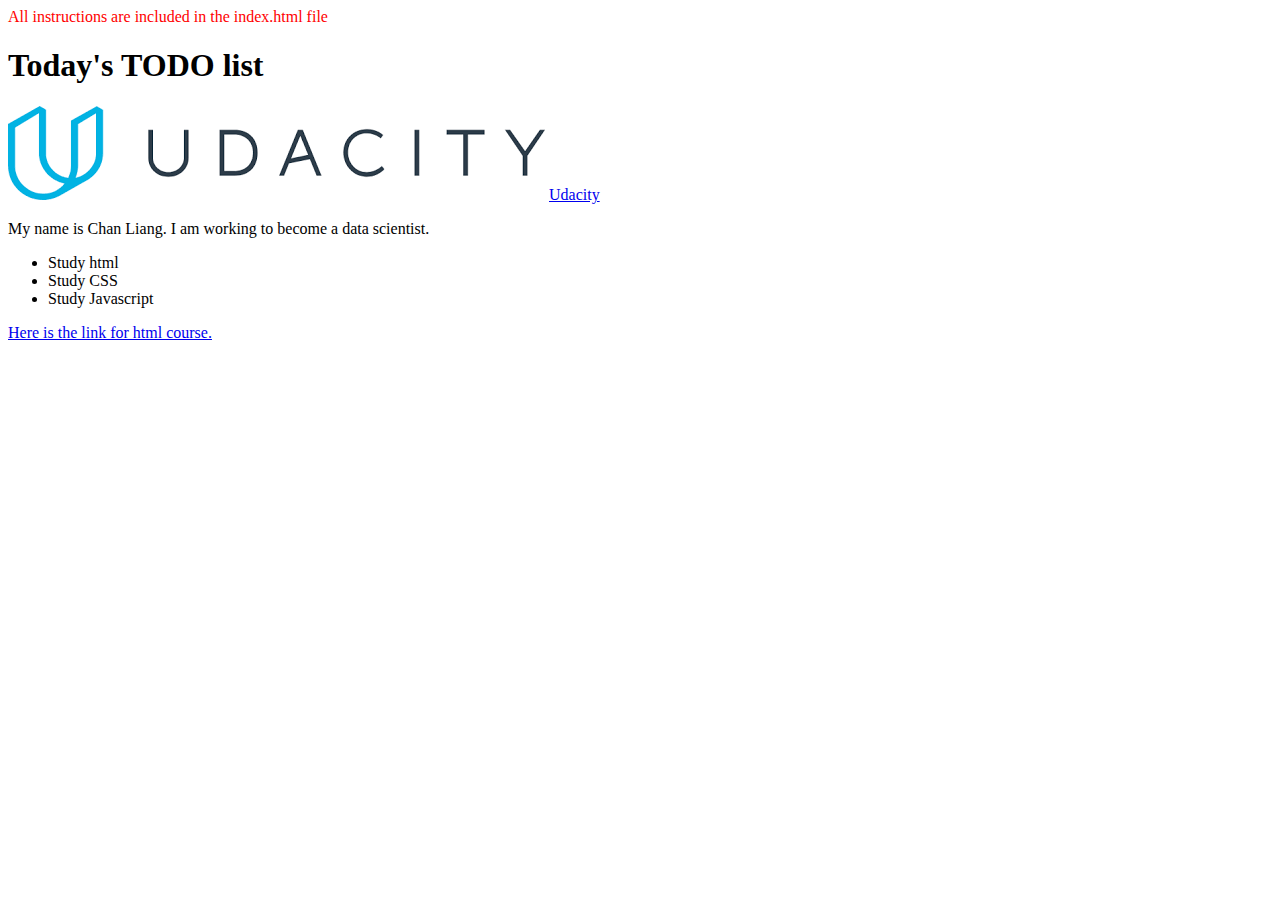
<file: Software Engineering/Exercise/1_exercise_html/index.html>
<! DOCTYPE html>

<html>
  
  <head>
    
    <!-- TODO: Add a title tag and use the title 'My Udacity Task List' -->
    <title>My Udacity Task List</title>
  </head>
  <body>
    <font color = "red" >All instructions are included in the index.html file</font>
    <!-- TODO: Add a header tag, h1. The h1 should say "Today's TODO list' -->

    <!-- TODO: Notice that the workspace folder contains the Udacity logo in a file called udacity_logo.png. Insert the image here -->
    
    <!-- TODO: Use a link tag to link to the Udacity website https://www.udacity.com --Make sure to add text in-between the opening and closing tags.-->
    
    <!-- TODO: Use a paragraph tag. Inside the paragraph tag, introduce yourself -->
    
   	<!-- TODO: Make an unordered list containing at least three items that you plan to do this week to progress in the nanodgree. Look up the syntax for unordered lists if you're not sure how to do this.   -->

    <!-- TODO: Get creative and add anything else you would like to add. The W3Schools website has a wealth of information about html tags. See: https://www.w3schools.com/tags -->
    <h1>Today's TODO list</h1>
    <img src='udacity_logo.png'>
    <a href='www.udacity.com'>Udacity</a>
    <p>
      My name is Chan Liang. I am working to become a data scientist.
    </p>
    <ul>
      <li>Study html</li>
      <li>Study CSS</li>
      <li>Study Javascript</li>
    </ul>
    <a href='https://www.youtube.com/watch?v=QmllknZw8C4'>Here is the link for html course.</a>
  </body>
  
</html>
</file>
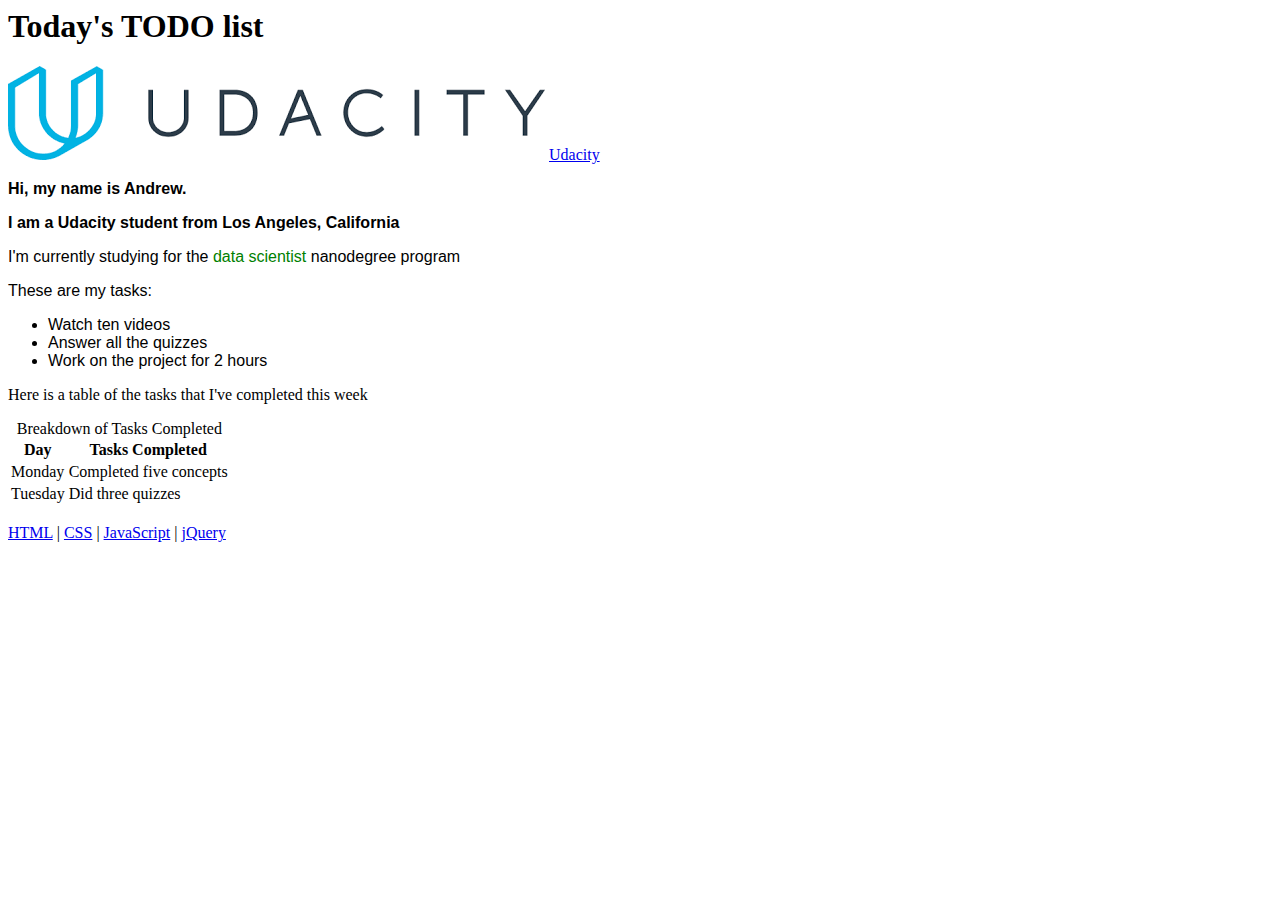
<file: Software Engineering/Exercise/2_exercise_html/index.html>
<! DOCTYPE html>

<html>
  
  <head>
    <title>Udacity Task List</title>
    <!-- Ignore the following link to the css stylesheet. You will learn more about this in the next exercise. -->
     <link rel="stylesheet" type="text/css" href="style.css">
  </head>
  <body>
    <h1>Today's TODO list</h1>
    <img src='udacity_logo.png' alt='Udacity Logo'>
    <!-- TODO: add an id to the Udacity link tag -->
    <a href="https://www.udacity.com">Udacity</a>    
    <!-- NOTE - Adding id and class attributes to HTML does not change the appearance of the page. The changes made in this exercise affect how the page is displayed because this page has been linked to a style sheet. You'll be learning more about that shortly. -->
    <!-- TODO: Wrap the following paragraphs and list with a 
       div tag. Add an id to the div tag called main-content -->
    <!-- TODO: add a class to the the next two paragraphs
after this comment. Call the class bold-paragraph -->
    <div id='main-content'>
      <p class='bold-paragraph'>Hi, my name is Andrew.</p>
      <p class='bold-paragraph'>I am a Udacity student from Los Angeles, California</p>
     <!-- TODO: add a span around the terms data scientist after this comment. Add a class attribute called green-text -->
    <p>I'm currently studying for the <span class='green-text'>data scientist</span> nanodegree program</p>
      <p>These are my tasks:</p>
      <ul>
          <li>Watch ten videos</li>
          <li>Answer all the quizzes</li>
          <li>Work on the project for 2 hours</li>
      </ul>
    </div>
      <p>Here is a table of the tasks that I've completed this week</p>
    <table>
      <caption>Breakdown of Tasks Completed</caption>
      <tr>
        <th>Day</th>
        <th>Tasks Completed</th>
      </tr>
      <tr>
        <td>Monday</td>
        <td>Completed five concepts</td>
      </tr>
      <tr>
        <td>Tuesday</td>
        <td>Did three quizzes</td>
    </table>

    <br>
    <nav>
      <a href="https://www.w3schools.com/html/">HTML</a> |
      <a href="https://www.w3schools.com/w3css/">CSS</a> |
      <a href="https://www.w3schools.com/js/default.asp">JavaScript</a> |
      <a href="https://www.w3schools.com/Jquery/default.asp">jQuery</a>
	</nav>
  </body>
  
</html>
</file>
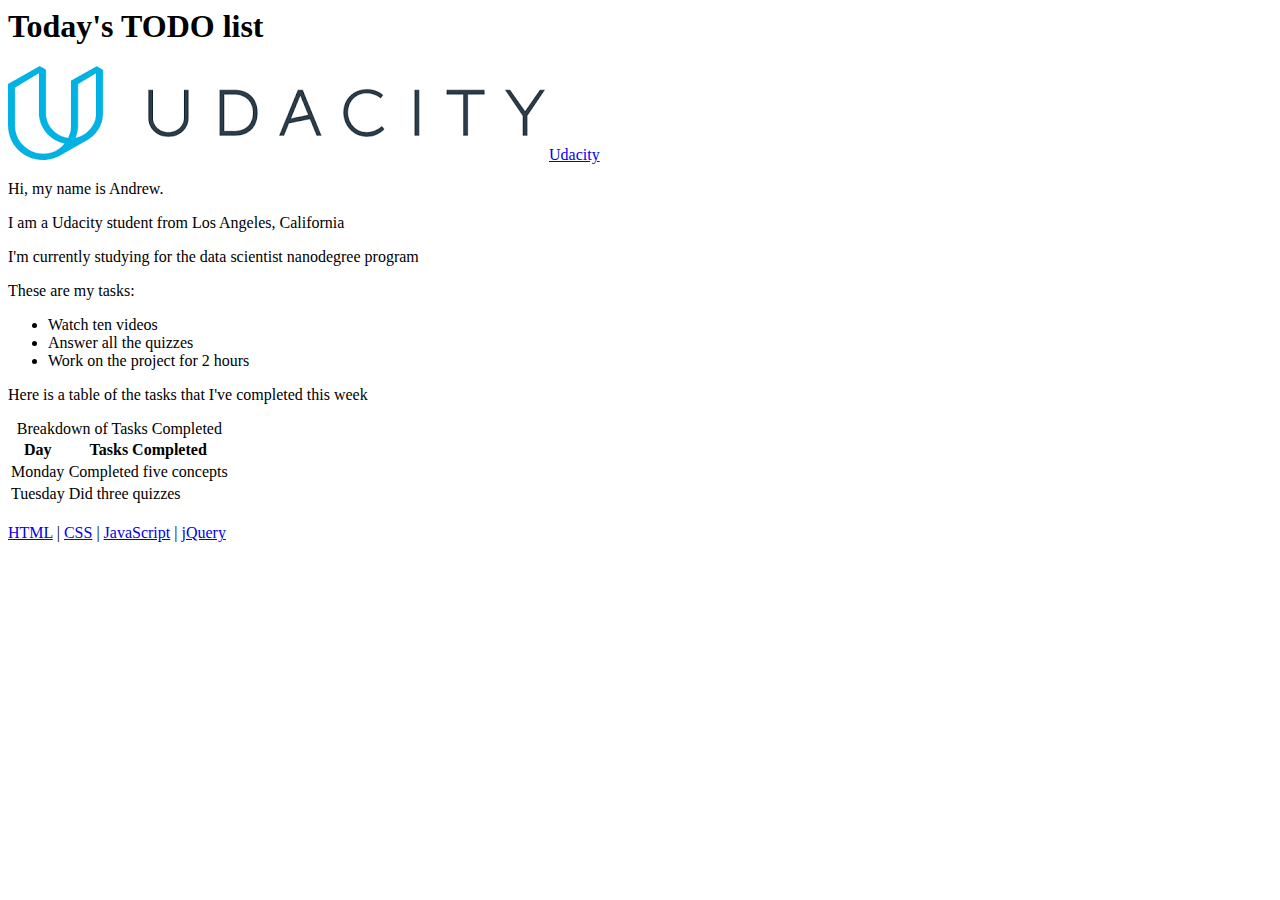
<file: Software Engineering/Exercise/3_exercise_css/index.html>
<! DOCTYPE html>

<html>
  <head>
    <title>Udacity Task List</title>
    <!-- TODO: include a link here to the css style sheet title style.css. You'll need to use the
link tag with the ref and href attributes. Then open the style.css file and follow the instructions there -->
  </head>
  <body>
    <h1>Today's TODO list</h1>
    <img src='udacity_logo.png' alt='Udacity Logo'>
    <a id="main-link" href="https://www.udacity.com">Udacity</a>    
    <div id="main-content">
      <p class="bold-paragraph">Hi, my name is Andrew.</p>
      <p class="bold-paragraph">I am a Udacity student from Los Angeles, California</p>
      <p>I'm currently studying for the data scientist nanodegree program</p>
      <p>These are my tasks:</p>
      <ul>
          <li>Watch ten videos</li>
          <li>Answer all the quizzes</li>
          <li>Work on the project for 2 hours</li>
      </ul>
      <p>Here is a table of the tasks that I've completed this week</p>
    </div>
    <table>
      <caption>Breakdown of Tasks Completed</caption>
      <tr>
        <th>Day</th>
        <th>Tasks Completed</th>
      </tr>
      <tr>
        <td>Monday</td>
        <td>Completed five concepts</td>
      </tr>
      <tr>
        <td>Tuesday</td>
        <td>Did three quizzes</td>
    </table>
    <br>
    <nav>
      <a href="https://www.w3schools.com/html/">HTML</a> |
      <a href="https://www.w3schools.com/w3css/">CSS</a> |
      <a href="https://www.w3schools.com/js/default.asp">JavaScript</a> |
      <a href="https://www.w3schools.com/Jquery/default.asp">jQuery</a>
	</nav>
  </body>
  
</html>
</file>
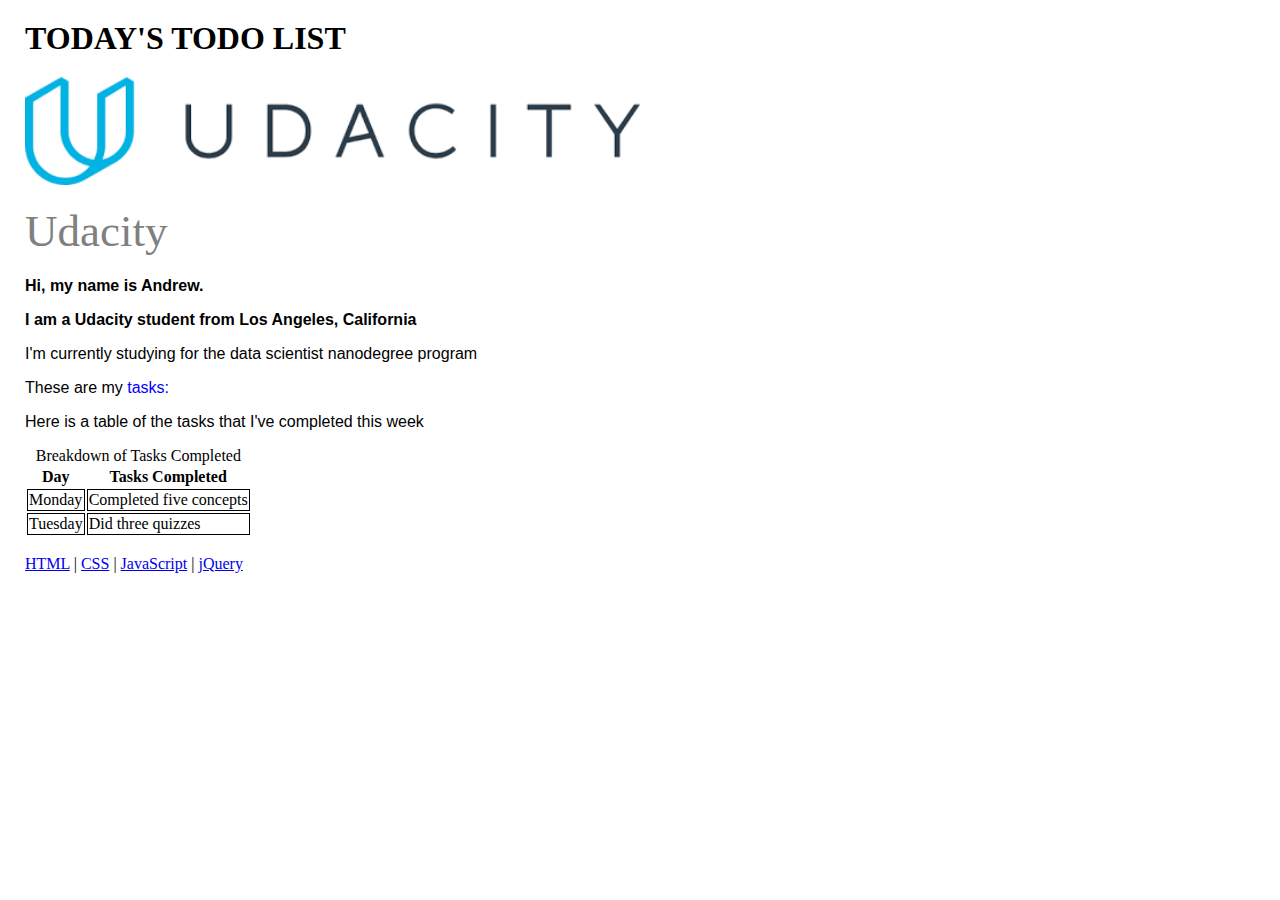
<file: Software Engineering/Exercise/4_exercise_jquery/index.html>
<! DOCTYPE html>

<html>
  <head>
    <title>Udacity Task List</title>
	<link rel="stylesheet" type="text/css" href="style.css">
	<script src="https://ajax.googleapis.com/ajax/libs/jquery/3.3.1/jquery.min.js"></script>
    <script src="textchange.js"></script>
  </head>
  <body>
    <h1>Today's TODO list</h1>
    <img src='udacity_logo.png' alt='Udacity Logo'>
    <a id="main-link" href="https://www.udacity.com">Udacity</a>    
    <div id="main-content">
      <p class="bold-paragraph">Hi, my name is Andrew.</p>
      <p class="bold-paragraph">I am a Udacity student from Los Angeles, California</p>
      <p>I'm currently studying for the data scientist nanodegree program</p>
      <p>These are my <span class="blue_text" id="fade_in_tasks">tasks:</span></p>
      <ul>
          <li>Watch ten videos</li>
          <li>Answer all the quizzes</li>
          <li>Work on the project for 2 hours</li>
      </ul>
      <p>Here is a table of the tasks that I've completed this week</p>
    </div>
    <table>
      <caption>Breakdown of Tasks Completed</caption>
      <tr>
        <th>Day</th>
        <th>Tasks Completed</th>
      </tr>
      <tr>
        <td>Monday</td>
        <td>Completed five concepts</td>
      </tr>
      <tr>
        <td>Tuesday</td>
        <td>Did three quizzes</td>
    </table>
    <br>
    <nav>
      <a href="https://www.w3schools.com/html/">HTML</a> |
      <a href="https://www.w3schools.com/w3css/">CSS</a> |
      <a href="https://www.w3schools.com/js/default.asp">JavaScript</a> |
      <a href="https://www.w3schools.com/Jquery/default.asp">jQuery</a>
	</nav>
  </body>
  
</html>
</file>
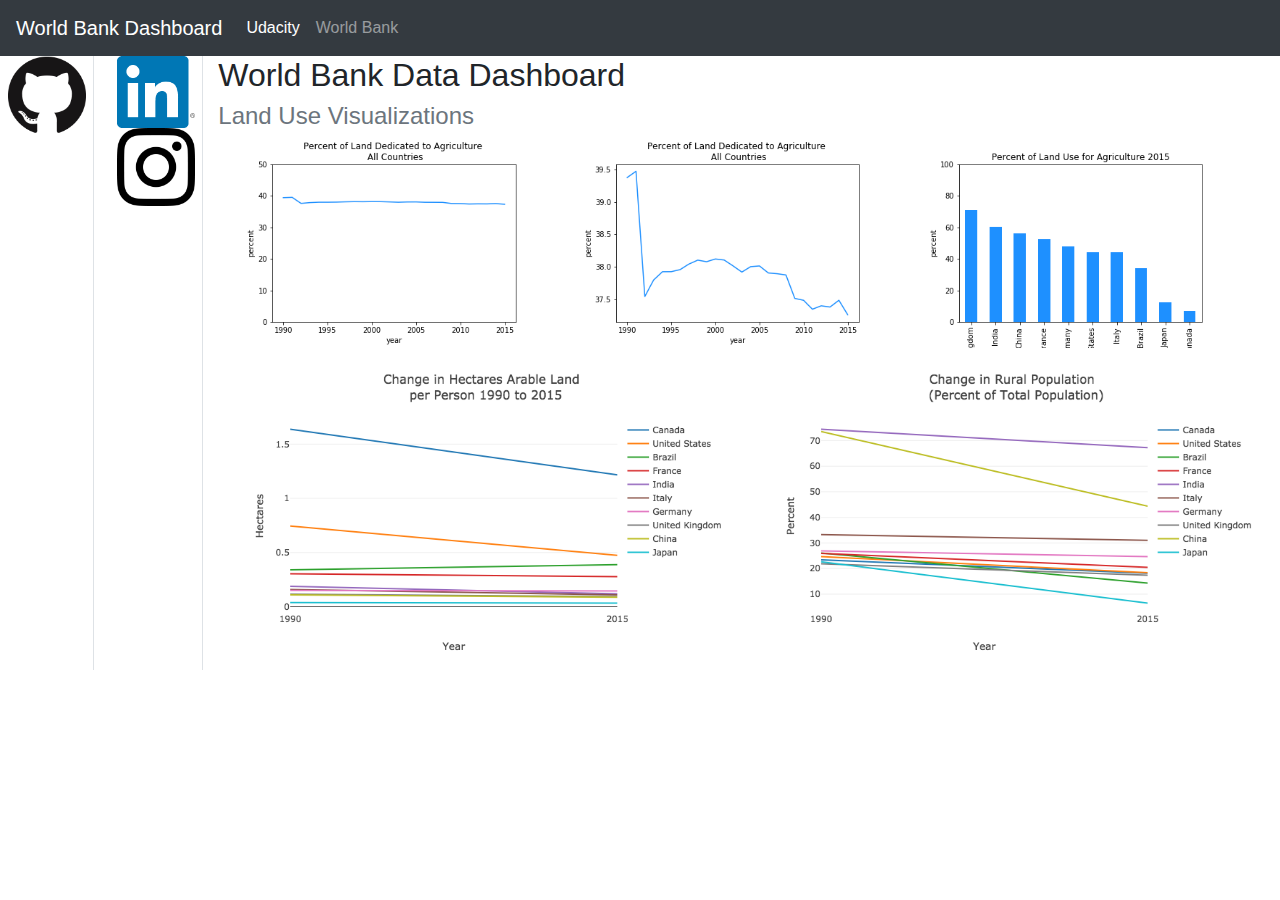
<file: Software Engineering/Exercise/5_exercise_bootstrap/index.html>
<!doctype html>
<html lang="en">  
  <head>
    <!-- Required meta tags -->
    <meta charset="utf-8">
    <meta name="viewport" content="width=device-width, initial-scale=1, shrink-to-fit=no">

    <!-- Bootstrap CSS -->
    <link rel="stylesheet" href="https://maxcdn.bootstrapcdn.com/bootstrap/4.0.0/css/bootstrap.min.css" integrity="sha384-Gn5384xqQ1aoWXA+058RXPxPg6fy4IWvTNh0E263XmFcJlSAwiGgFAW/dAiS6JXm" crossorigin="anonymous">
    <!-- TODO: Change the title of the page to Data Dashboard -->
    <title>Data Dashboard</title>
  </head>
  <body>
    <!-- TODO: add a navigation bar to the top of the web page
        The navigation bar should include 
        -   a link with a navbar-brand class. The link should say World Bank Dashboard and the href attribute should be equal to "#", which means that if somebody clicks on the link, the browser remains on the same page
        -   a link to the Udacity data science nanodegree website: https://www.udacity.com/course/data-scientist-nanodegree--nd025
        -   a link to the World Bank data website: https://data.worldbank.org/
        -   any other links you'd like to add
        - align the Udacity and World Bank links to the right side of the navbar (hint: use ml-auto)
    HINT: If you get stuck, re-watch the previous video and/or use an example from the documentation on the Bootstrap website: https://getbootstrap.com/docs/4.0/components/navbar/#nav
-->
<nav class="navbar navbar-expand-lg navbar-dark bg-dark">
  <a class="navbar-brand" href="#">World Bank Dashboard</a>
  <button class="navbar-toggler" type="button" data-toggle="collapse" data-target="#navbarNav" aria-controls="navbarNav" aria-expanded="false" aria-label="Toggle navigation">
    <span class="navbar-toggler-icon"></span>
  </button>
  <div class="collapse navbar-collapse" id="navbarNav">
    <ul class="navbar-nav">
      <li class="nav-item active">
        <a class="nav-link" href="https://www.udacity.com/course/data-scientist-nanodegree--nd025">Udacity <span class="sr-only">(current)</span></a>
      </li>
      <li class="nav-item">
        <a class="nav-link" href="https://data.worldbank.org/">World Bank</a>
      </li>
    </ul>
  </div>
</nav>

    <!-- TODO: Create a div with the row class. Inside this row, there should be three columns of the following size and in the following order:
        - col-1
        - col-1
        - col-10
    -->
    <div class="row">
      <div class="col-1 border-right">
        <a href="#">
            <img class="img-fluid ml-2" src="assets/githublogo.png" alt="github logo">
          </a>
       </div>
      <div class="col-1 border-right">
        <a href="www.linkedin.com">
            <img class="img-fluid ml-2" src="assets/linkedinlogo.png" alt="linkedin logo">
          </a>
        <a href="www.instagram.com">
            <img class="img-fluid ml-2" src="assets/instagram.png" alt="instagram logo">
          </a>
       </div>
      <div class="col-10 border-right">
        <h2>World Bank Data Dashboard</h2>
        <h4 class="text-muted">Land Use Visualizations</h4>
        <div class="container">
          <div class="row mr-3">
            <div class="col-4">
              <img class="img-fluid" src="assets/plot1.png" alt="chart one">
            </div>
            <div class="col-4">
              <img class="img-fluid" src="assets/plot2.png" alt="chart two">
            </div>
            <div class="col-4">
              <img class="img-fluid" src="assets/plot3.png" alt="chart three">
            </div>
          </div>
          <div class="row ">
            <div class="col-6">
              <img class="img-fluid" src="assets/plot4.png" alt="chart four">       
            </div>
            <div class="col-6">
              <img class="img-fluid" src="assets/plot5.png" alt="chart five">       
            </div>
          </div>
       </div> 
     </div> 
    </div>  
    <!-- TODO: In the first column, put a link to your github profile and use the github logo image in the asset folder. Make sure to use the img-fluid class in the img tags -->
    <!-- TODO: In the second column, put a link to your linkedin profile and your instagram account. Use the images in the asset folder. If you don't have these accounts, then add the links anyway and in the href attribute, put href="#". That tells the browser to do nothing when the link is clicked. Also, add a border to the right side of the column -->
    <!-- TODO: In the third column, 
     add an h2 header that says World Bank Data Dashboard and an h4 header that says Land Use Visualizations. Change the color of the h4 font using the text-muted class. Remove the Hello World Header -->


<!-- TODO: In the third column underneath the h2 and h4 tags, you'll place the five visualizations plot1.png, plot2.png...plot5.png. First, wrap them in a container class. 

Put the visualizations in two rows such that the first row contains plot1.png, plot2.png, and plot3.png, spaced evenly into three columns. The second row should contain plot4.png, plot5.png, evenly spaced into three columns. The final result should be:
plot1.png plot2.png plot3.png
plot4.png       plot5.png -->
        
<!-- TODO: Add margins and padding where appropriate. In Bootstrap you can add margins using classes: mr-3 would be margin-right 3. mr-5 would be a larger right margin. You can use mt, mb, ml, mr, pt, pb, pl, pr where t, b, l and r stand for top, bottom, left and right.
-->

<!-- TODO: paste your HTML into the W3C html validator. Fix any errors that come up: https://validator.w3.org/#validate_by_input -->

    <!-- Optional JavaScript -->
    <!-- jQuery first, then Popper.js, then Bootstrap JS -->
<script src="https://code.jquery.com/jquery-3.2.1.slim.min.js" integrity="sha384-KJ3o2DKtIkvYIK3UENzmM7KCkRr/rE9/Qpg6aAZGJwFDMVNA/GpGFF93hXpG5KkN" crossorigin="anonymous"></script>
    <script src="https://cdnjs.cloudflare.com/ajax/libs/popper.js/1.12.9/umd/popper.min.js" integrity="sha384-ApNbgh9B+Y1QKtv3Rn7W3mgPxhU9K/ScQsAP7hUibX39j7fakFPskvXusvfa0b4Q" crossorigin="anonymous"></script>
    <script src="https://maxcdn.bootstrapcdn.com/bootstrap/4.0.0/js/bootstrap.min.js" integrity="sha384-JZR6Spejh4U02d8jOt6vLEHfe/JQGiRRSQQxSfFWpi1MquVdAyjUar5+76PVCmYl" crossorigin="anonymous"></script>
  </body>
</html>
</file>
<file: Software Engineering/Exercise/2_exercise_html/style.css>
div#main-content {
  font-family: "helvetica";
}


p.bold-paragraph {
  font-weight:bold;
}

.green-text {
  color:green;
}

#main-link {
  color:blue;
}
</file>
<file: Software Engineering/Exercise/4_exercise_jquery/style.css>
body {
 margin-left:25px;
 margin-right:25px; 
}

h1 {
 text-transform:uppercase; 
 margin-top: 20px;
 margin-bottom: 20px;
}

img {
 width:50%; 
}

a#main-link {
  display:block;
  margin-top:20px;
  margin-bottom:20px;
  text-decoration:none;
  font-size:45px;
  color:gray;
}

div#main-content {
  font-family: "helvetica";
}

p.bold-paragraph {
  font-weight:bold;
}

span.blue_text {
	color:blue;  
}

ul {
 display:none; 
}

td {
 border:solid black 1px; 
}
</file>
